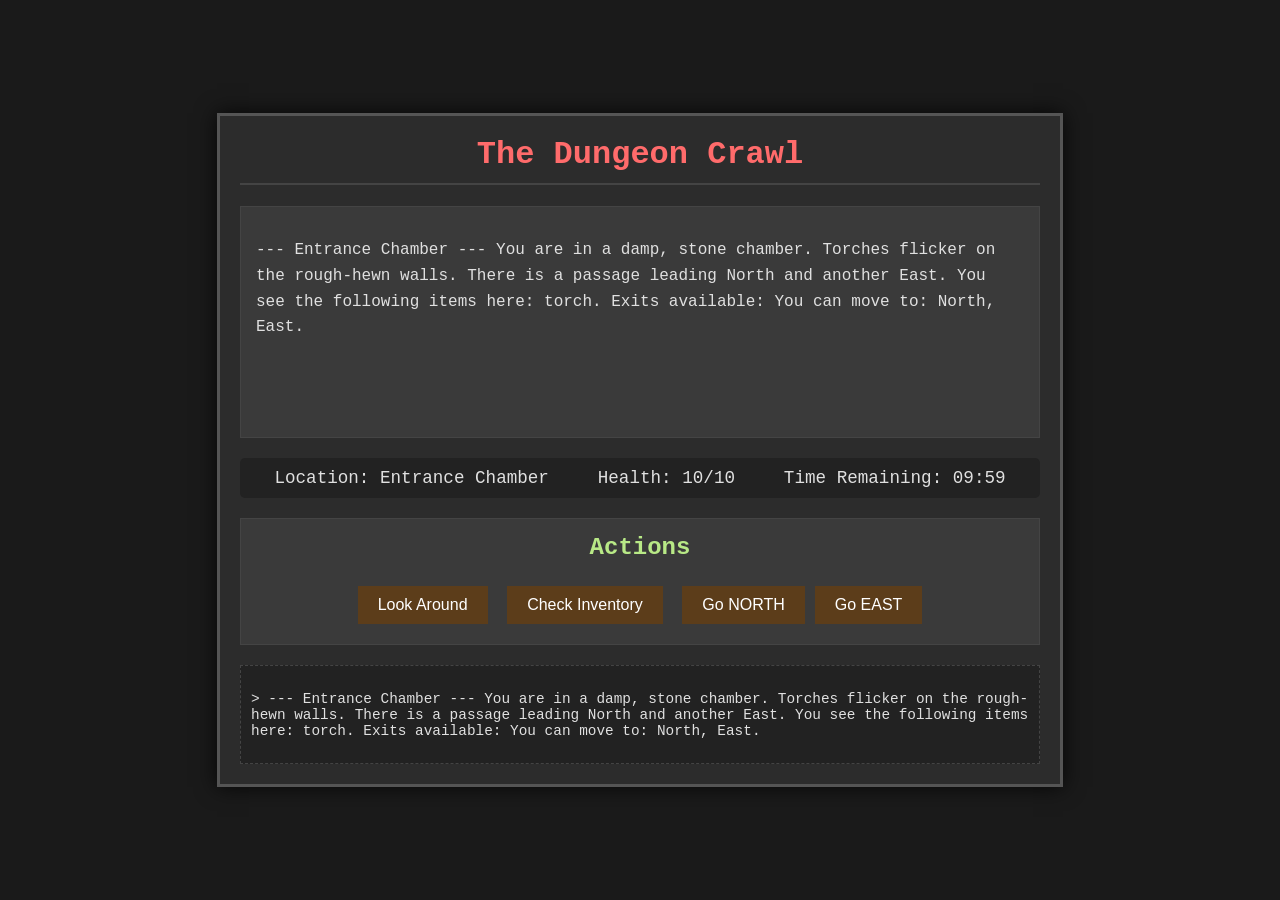
<file: game/index.html>
<!DOCTYPE html>
<html lang="en">
<head>
    <meta charset="UTF-8">
    <meta name="viewport" content="width=device-width, initial-scale=1.0">
    <title>Old School Dungeon Crawler</title>
    <link rel="stylesheet" href="style.css">
</head>
<body>
    <div id="game-container">
        <h1>The Dungeon Crawl</h1>
        <div id="story-area">
            <!-- Game story and descriptions will appear here -->
            <p class="initial-message">You awaken in a damp, stone chamber. The air smells of mildew and forgotten things. You must find your way out.</p>
        </div>

        <div id="status-bar">
            <p>Location: <span id="location-name">Unknown</span></p>
            <p>Health: <span id="health-display">10</span>/<span id="max-health">10</span></p>
            <p>Time Remaining: <span id="time-remaining">10:00</span></p>
        </div>

        <div id="input-area">
            <h2>Actions</h2>
            <button class="action-btn" onclick="handleAction('look')">Look Around</button>
            <button class="action-btn" onclick="handleAction('move_north')">Go North</button>
            <button class="action-btn" onclick="handleAction('inventory')">Check Inventory</button>
        </div>

        <div id="message-log">
            <!-- System messages will appear here -->
        </div>
    </div>

    <script src="game.js"></script>
</body>
</html>
</file>
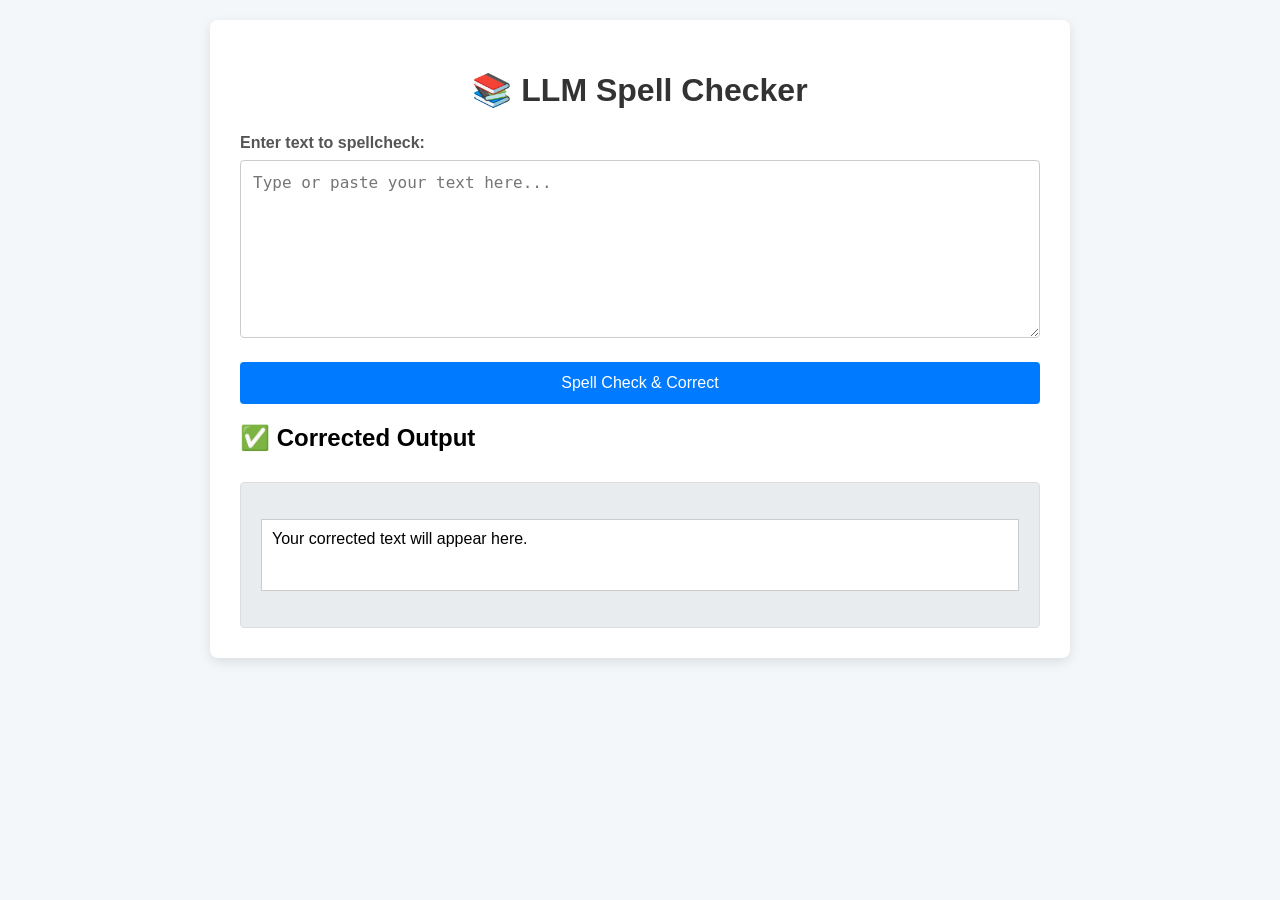
<file: python/spellcheck/templates/index.html>
<!DOCTYPE html>
<html lang="en">
<head>
    <meta charset="UTF-8">
    <meta name="viewport" content="width=device-width, initial-scale=1.0">
    <title>LLM Spell Checker</title>
    <style>
        body {
            font-family: Arial, sans-serif;
            margin: 20px;
            background-color: #f4f7f9;
            display: flex;
            flex-direction: column;
            align-items: center;
        }
        .container {
            background-color: #ffffff;
            padding: 30px;
            border-radius: 8px;
            box-shadow: 0 4px 12px rgba(0, 0, 0, 0.1);
            width: 90%;
            max-width: 800px;
        }
        h1 {
            color: #333;
            text-align: center;
            margin-bottom: 25px;
        }
        label {
            display: block;
            margin-bottom: 8px;
            font-weight: bold;
            color: #555;
        }
        textarea {
            width: 100%;
            padding: 12px;
            margin-bottom: 20px;
            border: 1px solid #ccc;
            border-radius: 4px;
            box-sizing: border-box;
            font-size: 16px;
            resize: vertical;
        }
        button {
            background-color: #007bff;
            color: white;
            padding: 12px 20px;
            border: none;
            border-radius: 4px;
            cursor: pointer;
            font-size: 16px;
            transition: background-color 0.3s ease;
            display: block;
            width: 100%;
        }
        button:hover {
            background-color: #0056b3;
        }
        #outputContainer {
            margin-top: 30px;
            padding: 20px;
            border: 1px solid #ddd;
            border-radius: 4px;
            background-color: #e9ecef;
        }
        #correctedText {
            white-space: pre-wrap; /* Preserve formatting and line breaks */
            font-size: 16px;
            min-height: 50px;
            padding: 10px;
            background-color: #fff;
            border: 1px solid #ccc;
        }
        .loading {
            text-align: center;
            color: #888;
            margin-top: 20px;
        }
    </style>
</head>
<body>
    <div class="container">
        <h1>📚 LLM Spell Checker</h1>

        <label for="inputText">Enter text to spellcheck:</label>
        <textarea id="inputText" rows="8" placeholder="Type or paste your text here..."></textarea>

        <button onclick="spellCheckText()">Spell Check & Correct</button>

        <div class="loading" id="loadingMessage" style="display: none;">Checking spelling and grammar with the LLM... Please wait.</div>

        <h2>✅ Corrected Output</h2>
        <div id="outputContainer">
            <p id="correctedText">Your corrected text will appear here.</p>
        </div>
    </div>

    <script>
        async function spellCheckText() {
            const inputText = document.getElementById('inputText').value;
            const loadingMessage = document.getElementById('loadingMessage');
            const outputElement = document.getElementById('correctedText');

            if (!inputText.trim()) {
                outputElement.textContent = "Please enter some text to check.";
                return;
            }

            // Show loading state and disable button
            document.querySelector('button').disabled = true;
            loadingMessage.style.display = 'block';
            outputElement.textContent = '';

            try {
                const response = await fetch('/spellcheck', {
                    method: 'POST',
                    headers: {
                        'Content-Type': 'application/json'
                    },
                    body: JSON.stringify({ text: inputText })
                });

                const data = await response.json();

                if (data.success) {
                    outputElement.textContent = data.corrected_text;
                } else {
                    outputElement.textContent = `Error: ${data.error || 'Unknown error occurred.'}`;
                }
            } catch (error) {
                console.error('Fetch error:', error);
                outputElement.textContent = `Network or server connection error: ${error.message}. Ensure the LLM server is running at 192.168.1.158:1234.`;
            } finally {
                // Hide loading state and re-enable button
                loadingMessage.style.display = 'none';
                document.querySelector('button').disabled = false;
            }
        }
    </script>
</body>
</html>
</file>
<file: game/style.css>
body {
    font-family: 'Courier New', Courier, monospace;
    background-color: #1a1a1a;
    color: #e0e0e0;
    display: flex;
    justify-content: center;
    align-items: center;
    min-height: 100vh;
    margin: 0;
}

#game-container {
    background-color: #2c2c2c;
    border: 3px solid #555;
    box-shadow: 0 0 20px rgba(0, 0, 0, 0.8);
    padding: 20px;
    max-width: 800px;
    width: 90%;
}

h1 {
    text-align: center;
    color: #ff6b6b; /* Dungeon red */
    border-bottom: 2px solid #444;
    padding-bottom: 10px;
    margin-top: 0;
}

/* Story Area Styling */
#story-area {
    background-color: #3a3a3a;
    padding: 15px;
    border: 1px solid #444;
    min-height: 200px;
    margin-bottom: 20px;
    overflow-y: auto; /* Allows scrolling if story gets too long */
}

#story-area p {
    line-height: 1.6;
    margin-bottom: 1em;
}

/* Status Bar Styling */
#status-bar {
    display: flex;
    justify-content: space-around;
    background-color: #222;
    padding: 10px;
    border-radius: 5px;
    margin-bottom: 20px;
    font-size: 1.1em;
}

#status-bar p {
    margin: 0;
}

/* Input Area Styling */
#input-area {
    text-align: center;
    padding: 15px;
    border: 1px solid #444;
    background-color: #3a3a3a;
    margin-bottom: 20px;
}

#input-area h2 {
    color: #b8e986; /* Green for actions */
    margin-top: 0;
}

.action-btn {
    background-color: #5c3d1a; /* Brown/earthy tone */
    color: white;
    border: none;
    padding: 10px 20px;
    margin: 5px;
    cursor: pointer;
    font-size: 1em;
    transition: background-color 0.3s, transform 0.1s;
}

.action-btn:hover {
    background-color: #7a5c2d;
    transform: translateY(-1px);
}

/* Message Log Styling */
#message-log {
    padding: 10px;
    border: 1px dashed #444;
    min-height: 50px;
    background-color: #222;
    font-size: 0.9em;
}

/* Utility classes for emphasis */
.danger { color: #ff6b6b; }
.success { color: #b8e986; }
</file>
